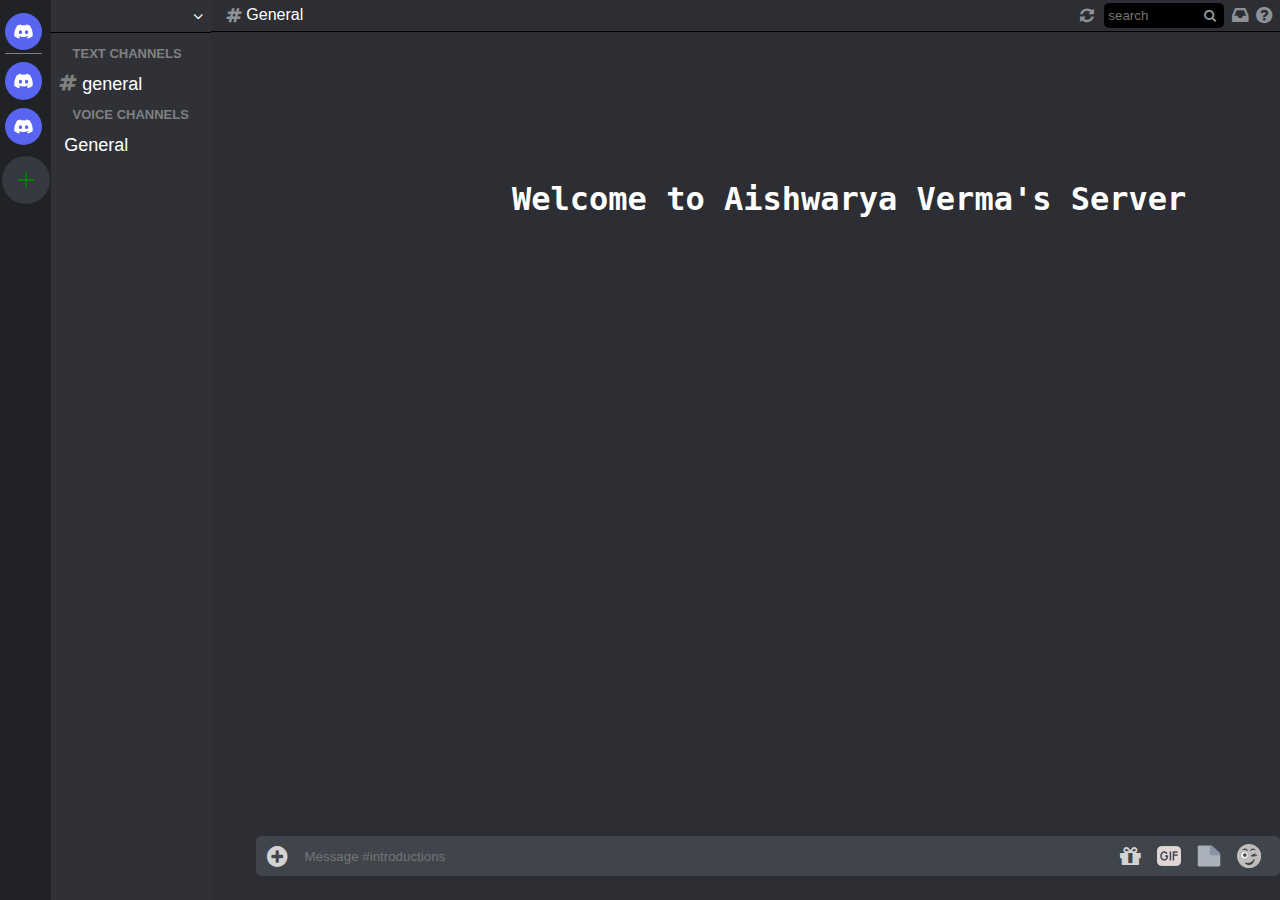
<file: index.html>
<!DOCTYPE html>
<html lang="en">
  <head>
    <meta charset="UTF-8" />
    <meta http-equiv="X-UA-Compatible" content="IE=edge" />
    <meta name="viewport" content="width=device-width, initial-scale=1.0" />
    <link rel="stylesheet" href="https://cdnjs.cloudflare.com/ajax/libs/font-awesome/4.7.0/css/font-awesome.min.css">
     <link rel="stylesheet" href="https://cdnjs.cloudflare.com/ajax/libs/font-awesome/6.2.0/css/all.min.css"
    integrity="sha512-xh6O/CkQoPOWDdYTDqeRdPCVd1SpvCA9XXcUnZS2FmJNp1coAFzvtCN9BmamE+4aHK8yyUHUSCcJHgXloTyT2A=="
    crossorigin="anonymous" referrerpolicy="no-referrer" />
    <link
      rel="stylesheet"
      href="https://cdnjs.cloudflare.com/ajax/libs/font-awesome/4.7.0/css/font-awesome.min.css"
    />
    <link rel="stylesheet" href="CSS/modal.css">
    <link rel="stylesheet" href="style.css"/>
    
    <title>Discord</title>
  </head>

  <body>
    <main>
      <!-- ===================================================================left most logo section==================================================================== -->
      <aside>
        <ul class="user_logo">
          <li class="logo_list_item"><div class="user main-logo">
            <img src="Images/discord-v2-svgrepo-com.svg" alt="" />
          </div></li>
          <li class="logo_list_item"><div class="user">
            <img src="Images/discord-v2-svgrepo-com.svg" alt="" />
          </div></li>
          <li class="logo_list_item"><a href="app.html"><button class="userBtn">
            <img src="Images/discord-v2-svgrepo-com.svg" alt="" />
          </button></a></li>
        </ul>
        <div
          class="circleIconButton-1VxDrg"
          aria-label="Add a Server"
          role="treeitem"
          data-list-item-id="guildsnav___create-join-button"
          tabindex="-1"
        >
          <svg
            class="circleIcon-3489FI"
            aria-hidden="true"
            role="img"
            width="24"
            height="24"
            viewBox="0 0 24 24"
          >
            <path
              fill="currentColor"
              d="M20 11.1111H12.8889V4H11.1111V11.1111H4V12.8889H11.1111V20H12.8889V12.8889H20V11.1111Z"
            ></path>
          </svg>
        </div>
      </aside>
      <!-- ========================================================================left nav bar============================================================================= -->


      <div class="channel-sidebar">
        <div class="channel">
          <h6 class="change_name"></h6>
          <i class="fa fa-angle-down"></i>
        </div>
        <div class="wrapper">
          <div class="lists">
            <ul>
              <li>
                <a href="http://" class="liItems">
                  <div class="left_list">
                    <i class="fa-sharp fa-solid fa-angle-down"></i> &nbsp
                    <p>TEXT CHANNELS</p>
                  </div>
                
                  <i class="fa-sharp fa-solid fa-plus"></i>
                </a>
              </li>
              <li>
                <a href="http://" class="liItems">
                <div class="left_subpart">
                  <i class="fa fa-hashtag"></i> &nbsp
                  <p>general</p>
                </div>
                <div class="right_subpart">
                  <i class="fa-sharp fa-solid fa-user"></i>
                  <i class="fa-sharp fa-solid fa-gear"></i>
                </div>
                </a>
              </li>

              <li>
                <a href="http://" class="liItems">
                  <div class="left_list">
                    <i class="fa-sharp fa-solid fa-angle-down"></i> &nbsp
                    <p>VOICE CHANNELS</p>
                  </div>
                
                  <i class="fa-sharp fa-solid fa-plus"></i>
                </a>
              </li>
              <li>
                <a href="http://" class="liItems">
                <div class="left_subpart">
                  <i class="fa-sharp fa-solid fa-volume-high"></i> &nbsp
                  <p>General</p>
                </div>
                <!-- <div class="right_subpart">
                  <i class="fa-sharp fa-solid fa-user"></i>
                  <i class="fa-sharp fa-solid fa-gear"></i>
                </div> -->
                </a>
              </li>
            </ul>
          </div>
        </div>
      </div>

      <div class="main-body">
        <nav>
          <div class="left">
            <div class="nav-home">
              <a href="introduction.html"
                ><i class="fa fa-hashtag"></i> &nbsp
                <p>General</p></a
              >
            </div>
          </div>
          <div class="right">
            <i class="fa fa-refresh"></i>
            <div class="search">
              <input type="search" placeholder="search" />
              <i class="fa fa-search"></i>
            </div>
            <i class="fa fa-inbox"></i>
            <i class="fa fa-question-circle"></i>
          </div>
        </nav>
        <section class="mid-area">
          <div class="xyz"><pre class="mid-area-greeting">Welcome to <span class="change_userName">Aishwarya Verma</span>'s Server</pre></div>
          <!-- <ul class="chat-box"></ul>       -->
          
          <form class="input-area">
            <i class="fa fa-plus-circle"></i>
            <input type="text" placeholder="Message #introductions" id="input-text"/>
            <i class="fa fa-gift"></i>
            <img src="Images\gif.png" alt="" class="gif" />
            <img src="Images\sticker.png" alt="" class="sticker" />
            <img src="Images\wink.png" alt="" class="smily" />
          </form>
        </section>
      </div>
    </main>

















      <div class="modal_container">
        <div class="modal_inner_container">
          <button class="modal_close_icon"><i class="fa-sharp fa-solid fa-xmark"></i></button>
          <h2 class="modal_heading">Create a server</h2>
          <pre class="modal_para">Your server is where you and your friends hang out.
            Make yours and start talking.</pre>
          <div class="modal_templet">
            <div class="modal_left">
              <img src="Images/modal_image.svg">
              <h4>Create My Own</h4>
            </div>
            <i class="fa-sharp fa-solid fa-chevron-right"></i>
          </div>
          <H4>START FROM A TEMPLATE</h4>
          <div class="modal_templet">
            <div class="modal_left">
              <img src="Images/modal_image2.svg">
              <h4>Gaming</h4>
            </div>
            <i class="fa-sharp fa-solid fa-chevron-right"></i>
          </div>
          <div class="modal_templet">
            <div class="modal_left">
              <img src="Images/modal_image3.svg">
              <h4>School</h4>
            </div>
            <i class="fa-sharp fa-solid fa-chevron-right"></i>
          </div>
          <div class="modal_templet">
            <div class="modal_left">
              <img src="Images/modal_image4.svg">
              <h4>Study Group</h4>
            </div>
            <i class="fa-sharp fa-solid fa-chevron-right"></i>
          </div>
          <h4>Already have a invite?</h4>
          <button class="dummy_button">Join a Server</button>
        </div>
      </div>
    
      <div class="modal2_container">
        <div class="modal2_inner_container">
          <button class="modal2_close_icon"><i class="fa-sharp fa-solid fa-xmark"></i></button>
          <h2 class="modal2_heading">Tell us more about your server</h2>
          <pre class="modal2_para">In order to help you setup, is your new server for 
          just a few friends or a larger community?</pre>
          <div class="modal2_templet">
            <div class="modal2_left">
              <img src="Images/modal2_image1.svg">
              <h4>For a club or community</h4>
            </div>
            <i class="fa-sharp fa-solid fa-chevron-right"></i>
          </div>
          <div class="modal2_templet">
            <div class="modal2_left">
              <img src="Images/modal2_image2.svg">
              <h4>For me and my friends</h4>
            </div>
            <i class="fa-sharp fa-solid fa-chevron-right"></i>
          </div>
          <div class="modal2_nav">
            <button class="modal2_back_btn">Back</button>
          </div>
        </div>
      </div>
    
      <div class="last_modal_container">
        <div class="last_modal_inner_container">
          <button class="last_modal_close_icon"><i class="fa-sharp fa-solid fa-xmark"></i></button>
          <h2 class="last_modal_heading">Customise your server</h2>
          <pre class="last_modal_para">Give your new server a personality with a name.
            You can always change it later.
          </pre>
          <div class="last_modal_logo">
            <img src="Images\discord-v2-svgrepo-com.svg" alt="" />
          </div>
          <form class="modal_form" method="dialog">
            <b>SERVER NAME</b><br>
            <input type="text" placeholder="Your Name" class="modal_form_input"><br><br>
            <div class="modal_nav">
              <button class="last_modal_back_btn">Back</button>
              <input type="submit" value="Create" class="modal_create_btn">  
            </div>
          </form>
        </div>
      </div>
    






      <!-- <script src="JS/modal.js"></script> -->
      <script src="JS/add.js"></script>
    </main>
  </body>
</html>
</file>
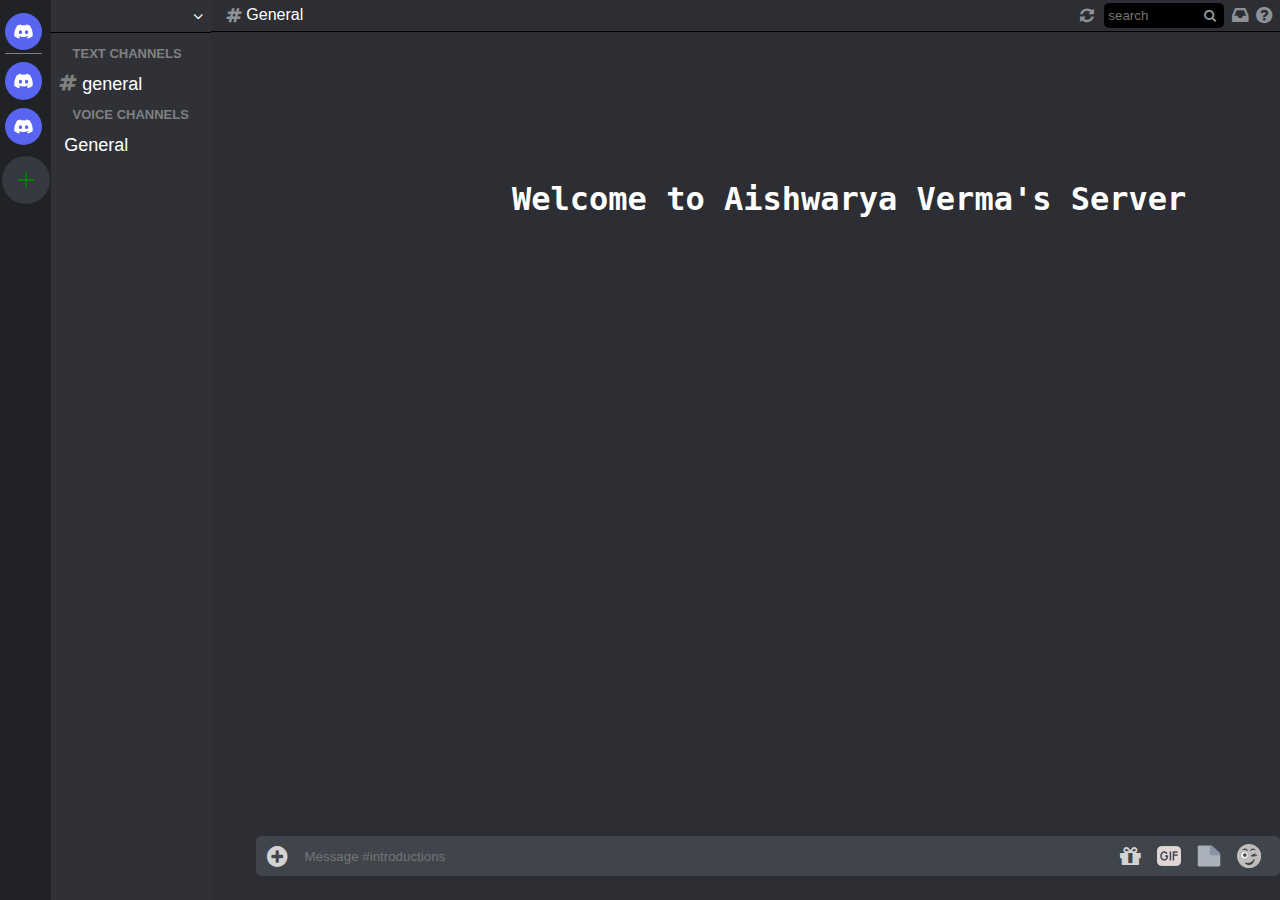
<file: empty.html>
<!DOCTYPE html>
<html lang="en">
  <head>
    <meta charset="UTF-8" />
    <meta http-equiv="X-UA-Compatible" content="IE=edge" />
    <meta name="viewport" content="width=device-width, initial-scale=1.0" />
    <link rel="stylesheet" href="https://cdnjs.cloudflare.com/ajax/libs/font-awesome/4.7.0/css/font-awesome.min.css">
     <link rel="stylesheet" href="https://cdnjs.cloudflare.com/ajax/libs/font-awesome/6.2.0/css/all.min.css"
    integrity="sha512-xh6O/CkQoPOWDdYTDqeRdPCVd1SpvCA9XXcUnZS2FmJNp1coAFzvtCN9BmamE+4aHK8yyUHUSCcJHgXloTyT2A=="
    crossorigin="anonymous" referrerpolicy="no-referrer" />
    <link
      rel="stylesheet"
      href="https://cdnjs.cloudflare.com/ajax/libs/font-awesome/4.7.0/css/font-awesome.min.css"
    />
    <link rel="stylesheet" href="CSS/modal.css">
    <link rel="stylesheet" href="style.css"/>
    
    <title>Discord</title>
  </head>

  <body>
    <main>
      <!-- ===================================================================left most logo section==================================================================== -->
      <aside>
        <ul class="user_logo">
          <li class="logo_list_item"><div class="user main-logo">
            <img src="Images/discord-v2-svgrepo-com.svg" alt="" />
          </div></li>
          <li class="logo_list_item"><div class="user">
            <img src="Images/discord-v2-svgrepo-com.svg" alt="" />
          </div></li>
          <li class="logo_list_item"><a href="app.html"><button class="userBtn">
            <img src="Images/discord-v2-svgrepo-com.svg" alt="" />
          </button></a></li>
        </ul>
        <div
          class="circleIconButton-1VxDrg"
          aria-label="Add a Server"
          role="treeitem"
          data-list-item-id="guildsnav___create-join-button"
          tabindex="-1"
        >
          <svg
            class="circleIcon-3489FI"
            aria-hidden="true"
            role="img"
            width="24"
            height="24"
            viewBox="0 0 24 24"
          >
            <path
              fill="currentColor"
              d="M20 11.1111H12.8889V4H11.1111V11.1111H4V12.8889H11.1111V20H12.8889V12.8889H20V11.1111Z"
            ></path>
          </svg>
        </div>
      </aside>
      <!-- ========================================================================left nav bar============================================================================= -->


      <div class="channel-sidebar">
        <div class="channel">
          <h6 class="change_name"></h6>
          <i class="fa fa-angle-down"></i>
        </div>
        <div class="wrapper">
          <div class="lists">
            <ul>
              <li>
                <a href="http://" class="liItems">
                  <div class="left_list">
                    <i class="fa-sharp fa-solid fa-angle-down"></i> &nbsp
                    <p>TEXT CHANNELS</p>
                  </div>
                
                  <i class="fa-sharp fa-solid fa-plus"></i>
                </a>
              </li>
              <li>
                <a href="http://" class="liItems">
                <div class="left_subpart">
                  <i class="fa fa-hashtag"></i> &nbsp
                  <p>general</p>
                </div>
                <div class="right_subpart">
                  <i class="fa-sharp fa-solid fa-user"></i>
                  <i class="fa-sharp fa-solid fa-gear"></i>
                </div>
                </a>
              </li>

              <li>
                <a href="http://" class="liItems">
                  <div class="left_list">
                    <i class="fa-sharp fa-solid fa-angle-down"></i> &nbsp
                    <p>VOICE CHANNELS</p>
                  </div>
                
                  <i class="fa-sharp fa-solid fa-plus"></i>
                </a>
              </li>
              <li>
                <a href="http://" class="liItems">
                <div class="left_subpart">
                  <i class="fa-sharp fa-solid fa-volume-high"></i> &nbsp
                  <p>General</p>
                </div>
                <!-- <div class="right_subpart">
                  <i class="fa-sharp fa-solid fa-user"></i>
                  <i class="fa-sharp fa-solid fa-gear"></i>
                </div> -->
                </a>
              </li>
            </ul>
          </div>
        </div>
      </div>

      <div class="main-body">
        <nav>
          <div class="left">
            <div class="nav-home">
              <a href="introduction.html"
                ><i class="fa fa-hashtag"></i> &nbsp
                <p>General</p></a
              >
            </div>
          </div>
          <div class="right">
            <i class="fa fa-refresh"></i>
            <div class="search">
              <input type="search" placeholder="search" />
              <i class="fa fa-search"></i>
            </div>
            <i class="fa fa-inbox"></i>
            <i class="fa fa-question-circle"></i>
          </div>
        </nav>
        <section class="mid-area">
          <div class="xyz"><pre class="mid-area-greeting">Welcome to <span class="change_userName">Aishwarya Verma</span>'s Server</pre></div>
          <!-- <ul class="chat-box"></ul>       -->
          
          <form class="input-area">
            <i class="fa fa-plus-circle"></i>
            <input type="text" placeholder="Message #introductions" id="input-text"/>
            <i class="fa fa-gift"></i>
            <img src="Images\gif.png" alt="" class="gif" />
            <img src="Images\sticker.png" alt="" class="sticker" />
            <img src="Images\wink.png" alt="" class="smily" />
          </form>
        </section>
      </div>
    </main>

















      <div class="modal_container">
        <div class="modal_inner_container">
          <button class="modal_close_icon"><i class="fa-sharp fa-solid fa-xmark"></i></button>
          <h2 class="modal_heading">Create a server</h2>
          <pre class="modal_para">Your server is where you and your friends hang out.
            Make yours and start talking.</pre>
          <div class="modal_templet">
            <div class="modal_left">
              <img src="Images/modal_image.svg">
              <h4>Create My Own</h4>
            </div>
            <i class="fa-sharp fa-solid fa-chevron-right"></i>
          </div>
          <H4>START FROM A TEMPLATE</h4>
          <div class="modal_templet">
            <div class="modal_left">
              <img src="Images/modal_image2.svg">
              <h4>Gaming</h4>
            </div>
            <i class="fa-sharp fa-solid fa-chevron-right"></i>
          </div>
          <div class="modal_templet">
            <div class="modal_left">
              <img src="Images/modal_image3.svg">
              <h4>School</h4>
            </div>
            <i class="fa-sharp fa-solid fa-chevron-right"></i>
          </div>
          <div class="modal_templet">
            <div class="modal_left">
              <img src="Images/modal_image4.svg">
              <h4>Study Group</h4>
            </div>
            <i class="fa-sharp fa-solid fa-chevron-right"></i>
          </div>
          <h4>Already have a invite?</h4>
          <button class="dummy_button">Join a Server</button>
        </div>
      </div>
    
      <div class="modal2_container">
        <div class="modal2_inner_container">
          <button class="modal2_close_icon"><i class="fa-sharp fa-solid fa-xmark"></i></button>
          <h2 class="modal2_heading">Tell us more about your server</h2>
          <pre class="modal2_para">In order to help you setup, is your new server for 
          just a few friends or a larger community?</pre>
          <div class="modal2_templet">
            <div class="modal2_left">
              <img src="Images/modal2_image1.svg">
              <h4>For a club or community</h4>
            </div>
            <i class="fa-sharp fa-solid fa-chevron-right"></i>
          </div>
          <div class="modal2_templet">
            <div class="modal2_left">
              <img src="Images/modal2_image2.svg">
              <h4>For me and my friends</h4>
            </div>
            <i class="fa-sharp fa-solid fa-chevron-right"></i>
          </div>
          <div class="modal2_nav">
            <button class="modal2_back_btn">Back</button>
          </div>
        </div>
      </div>
    
      <div class="last_modal_container">
        <div class="last_modal_inner_container">
          <button class="last_modal_close_icon"><i class="fa-sharp fa-solid fa-xmark"></i></button>
          <h2 class="last_modal_heading">Customise your server</h2>
          <pre class="last_modal_para">Give your new server a personality with a name.
            You can always change it later.
          </pre>
          <div class="last_modal_logo">
            <img src="Images\discord-v2-svgrepo-com.svg" alt="" />
          </div>
          <form class="modal_form" method="dialog">
            <b>SERVER NAME</b><br>
            <input type="text" placeholder="Your Name" class="modal_form_input"><br><br>
            <div class="modal_nav">
              <button class="last_modal_back_btn">Back</button>
              <input type="submit" value="Create" class="modal_create_btn">  
            </div>
          </form>
        </div>
      </div>
    






      <!-- <script src="JS/modal.js"></script> -->
      <script src="JS/add.js"></script>
      <script>
        const changeName = document.querySelector('.change_name')
        const changeUserName = document.querySelector('.change_userName')
        let title = JSON.parse(localStorage.getItem('obj'));
        console.log(title.name);
        changeName.innerText = title.name;
        changeUserName.innerText = title.name;
        localStorage.setItem('obj', JSON.stringify({}));
      </script>
    </main>
  </body>
</html>
</file>
<file: CSS/modal.css>
*{
    margin: 0;
    padding: 0;
    box-sizing: border-box;
}
body{
    background-color: #202225;
    font-family: sans-serif;
}
.userBtn {
    max-width: 90%;
    margin-top: 0.5rem;
    background-color: #202225;
    border: none;
    cursor: pointer;
  }
  .userBtn img {
    max-width: 100%;
  }
  .liItems{
    width: 100%;
    /* border: 2px solid red; */
    display: flex;
    justify-content: space-between;
    color: grey;
    font-size: small;
    font-weight: 550;
  }
  .left_list{
    display: flex;

  }
  .left_subpart{
    color: white;
    display: flex;
    font-size: large;
    font-weight: 400;
  }
  .fa-sharp{
    color: grey;
  }
  .xyz{
    position: absolute;
    /* border: 2px solid red; */
    top: 20%;
    left: 40%;
    font-size: 2rem;
    font-weight: bolder;
    width: 40%;
    text-align: center;
  }
  .mid-area-greeting{
    color: white;
  }
.change_userName{
    color: white;
}




.modal_container{
    display: none;
    position: absolute;
    top: 12%;
    left: 30%;
    /* display: flex; */
    /* justify-content: center; */
    /* align-items: center; */
    border: none;
    border-radius: 8px;
}
.modal2_container{
    display: none;
    position: absolute;
    top: 24%;
    left: 30%;
    /* display: flex; */
    /* justify-content: center; */
    /* align-items: center; */
    border: none;
    border-radius: 8px;
}
.last_modal_container{
    display: none;
    position: absolute;
    top: 20%;
    left: 30%;
    /* display: flex; */
    /* justify-content: center; */
    /* align-items: center; */
    border: none;
    border-radius: 8px;
}


.modal2_container::backdrop{
    /* background: linear-gradient(45deg, red, blue);
    opacity: 0.3; */
    background: rgb(0 0 0 / 0.7);
}
.modal_container::backdrop{
    background: linear-gradient(45deg, red, blue);
    opacity: 0.3;
}

.last_modal_container::backdrop{
    background: linear-gradient(45deg, red, blue);
    opacity: 0.3;
}

.modal_close_icon, .modal2_close_icon, .last_modal_close_icon{
    cursor: pointer;
    height: 2rem;
    width: 2rem;
    position: absolute;
    left: 27rem;
    border: none;
    background-color: white;
}
.modal_inner_container, .modal2_inner_container,.last_modal_inner_container{
    padding: 1rem;
    border-radius: 8px;
    /* position: relative; */
    /* border: 2px solid red; */
    width: 30rem;
    /* height: 20rem; */
    background-color: white;
    text-align: center;
}
.modal_heading, .modal2_heading, .last_modal_heading{
    padding: 0.5rem;
}
.modal_para, .modal2_para, .last_modal_para{
    font-size: 1rem;
    color: grey;

}
.modal_templet, .modal2_templet{
    display: flex;
    justify-content: space-between;
    padding: 0.7rem;
    margin: 0.7rem;
    cursor: pointer;
    border: 1px solid lightgrey;
    border-radius: 5px;
    align-items: center;
    text-align: center;
}
.modal_templet:hover{
    background-color: lightgrey;
}
.modal2_templet:hover{
    background-color: lightgrey;
}
.modal_left, .modal2_left{
    display: flex;
    align-items: center;
}
.dummy_button{
    padding: 0.6rem 10rem;
    font-size: medium;
    font-weight: 700;
    color: white;
    background-color: grey;
    border: none;
    border-radius: 5px;
}
.modal2_nav{
    display: flex;
    justify-content: left;
}
.last_modal_logo{
    align-items: center;
}
.last_modal_logo img{
    width: 5rem;
}
.modal_form{
    text-align: left;
    padding: 1rem;
}
input{
    width: 25rem;
    padding: 0.5rem;
    border-radius: 5px;
    border: none;
    background-color: lightgrey;
}
.modal_nav{
    display: flex;
    justify-content: space-between;
}
.last_modal_back_btn, .modal2_back_btn{
    border: none;
    cursor: pointer;
}
.modal_create_btn{
    color: white;
    width: 5rem;
    padding: 0.5rem 1rem;
    border-radius: 5px;
    border: none;
    background-color: rgb(109, 109, 239);
    cursor: pointer;
}
</file>
<file: style.css>
* {
    margin: 0;
    padding: 0;
    box-sizing: border-box;
  }
  aside {
    max-width: min(4vw, 70px);
    display: flex;
    flex-direction: column;
    padding: 0.3rem;
    background-color: #202225;
    height: 100vh;
    align-items: center;
    /* position: fixed;
      top: 0;
      left: 0; */
  }
  main {
    display: flex;
  }
  .user {
    max-width: 90%;
    margin-top: 0.5rem;
  }
  .user img {
    max-width: 100%;
  }
  .userBtn {
    max-width: 90%;
    margin-top: 0.5rem;
    background-color: #202225;
    border: none;
    cursor: pointer;
  }
  .userBtn img {
    max-width: 100%;
  }
  .channel-sidebar {
    width: min(15vw, 500px);
    display: flex;
    flex-direction: column;
    background-color: #2f3136;
    color: white;
    height: 100vh;
    font-family: sans-serif;
    /* padding: .5rem; */
  }
  .wrapper {
    padding: 0 0.5rem;
  }
  .channel {
    display: flex;
    justify-content: space-between;
    align-items: center;
    border-bottom: 1px solid black;
    padding: 0.5rem;
  }
  .home .fa {
    color: #8e9297;
  }
  .inner-div {
    display: flex;
    align-items: center;
    padding: 0.3rem;
    border-radius: 4px;
    width: 100%;
    background-color: #42464d;
  }
  .home {
    padding: 0.5rem;
    border-bottom: 1px solid grey;
  }
  .home h6 {
    color: white;
    font-size: small;
  }
  .main-logo {
    border-bottom: 1px solid grey;
    padding-bottom: 3px;
  }
  .top-meta {
    color: rgb(153, 151, 151);
    font-size: 9px;
    display: flex;
    margin-top: 1rem;
    margin-left: -0.5rem;
  }
  .lists ul li {
    display: flex;
    align-items: center;
    margin-top: 0.8rem;
  }
  .lists .fa {
    color: grey;
  }
  nav {
    width: 100%;
    background-color: #2c2e33;
    height: max-content;
    border-bottom: 1px solid black;
    display: flex;
    justify-content: space-between;
    align-items: center;
    padding: 0 0.5rem;
  }
  .left {
    max-width: 10%;
    padding: 0.4rem;
  }
  .nav-home {
    display: flex;
    align-items: center;
  }
  .nav-home .fa {
    color: #8e9297;
  }
  .nav-home h6 {
    color: white;
    font-size: 1rem;
  }
  nav .fa {
    color: #8e9297;
  }
  .right {
    display: flex;
    justify-content: space-between;
    align-items: center;
  }
  .right input {
    background-color: black;
    border: none;
    padding: 0.3rem;
    margin-left: 0.6rem;
    max-width: 120px;
    outline: none;
    color: white;
  }
  .right .fa-search {
    position: relative;
    right: 1.5rem;
    font-size: small;
  }
  .fa-inbox {
    margin: 0 0.5rem;
    margin-left: -0.5rem;
    font-size: larger;
  }
  .fa-question-circle {
    font-size: larger;
  }
  .main-body {
    display: flex;
    justify-content: center;
    flex-direction: column;
    width: 100%;
  }
  .mid-area {
    height: 100%;
    background-color: #2c2e33;
    width: 100%;
    padding: 1.5rem;
  }
  .mid-area h5 {
    color: white;
    font-family: "Gill Sans", "Gill Sans MT", Calibri, "Trebuchet MS", sans-serif;
    font-size: 16px;
    line-height: 20px;
  }
  .wrap-container {
    width: 100%;
    height: 100%;
    display: flex;
    justify-content: space-between;
    align-items: initial;
  }
  .left-side {
    height: 100%;
    margin-top: 1rem;
    width: 65%;
    background-color: #36393f;
  }
  .right-side {
    height: 90%;
    width: 30%;
    background-color: #36393f;
    margin-top: 1rem;
  }
  a {
    text-decoration: none;
    display: flex;
    align-items: center;
    color: white;
    font-family: "Gill Sans", "Gill Sans MT", Calibri, "Trebuchet MS", sans-serif;
    font-weight: 100;
  }
  .input-area {
    width: 100%;
    display: flex;
    align-items: center;
    position: fixed;
    bottom: 1.5rem;
    margin: auto;
  }
  .input-area input {
    width: 80%;
    height: 40px;
    border-radius: 5px;
    background-color: #40444b;
    border: none;
    padding: 0 3rem;
    color: white;
    outline: none;
  }
  .input-area .fa-plus-circle {
    color: lightgray;
    font-size: x-large;
    position: relative;
    left: 2rem;
  }
  .fa-gift {
    color: lightgray;
    font-size: x-large;
    position: relative;
    right: 10rem;
  }
  .gif {
    position: relative;
    right: 9rem;
  }
  .sticker {
    position: relative;
    right: 8rem;
  }
  .smily {
    position: relative;
    right: 7rem;
  }
  .chat-box {
    color: white;
  }
  .chat-box li {
    list-style: none;
    margin-bottom: 0.5rem;
    margin-left: 0.3rem;
  }
  .pic img {
    width: 38px;
    border-radius: 50%;
    margin-right: 0.8rem;
  }
  .user {
    display: flex;
    align-items: center;
  }
  
  .fa-long-arrow-right {
    color: green;
  }
  .chat-box li {
    color: grey;
  }
  .chat-box li span {
    color: white;
  }
  .time {
    font-size: 11px;
  }
  .chat-box li .time {
    color: gray;
  }
  .circleIconButton-1VxDrg {
    cursor: pointer;
    display: flex;
    -webkit-box-align: center;
    align-items: center;
    -webkit-box-pack: center;
    justify-content: center;
    box-sizing: border-box;
    width: 48px;
    height: 48px;
    border-radius: 50%;
    color: green;
    background-color: #36393f;
    outline: none;
    margin-top: 0.5rem;
  }
  .circleIconButton-1VxDrg:hover {
    background-color: green;
    color: white;
    border-radius: 10px;
  }
  .profile-pic {
    width: 33px;
    height: 33px;
    border-radius: 50%;
    /* background-color: #5865F2; */
    /* color: white; */
    text-align: center;
    display: flex;
    justify-content: center;
    align-items: center;
    margin-right: 1rem;
  }
  .time{
    font-size: 10px;
    margin-left: 10px;
    align-self: flex-start;
    margin-top: 5px;
  }
  .chat-box{
    height: 83vh;
    overflow-y: scroll;
  }
  .icon svg{
    width: 15px;
    align-self: flex-start;
    margin-top: -10px;
    color: green;
    margin-left: 5px;
  }
  .user-name{
    display: flex;
    flex-direction: column;
    /* max-height: 20px; */
  }
  
  .top{
    display: flex;
    height: 15px;
  }
  .top h4{
    color: white;
    font-size: 15px;
  }
  .top p{
    margin-top: -50px;
  }
</file>
